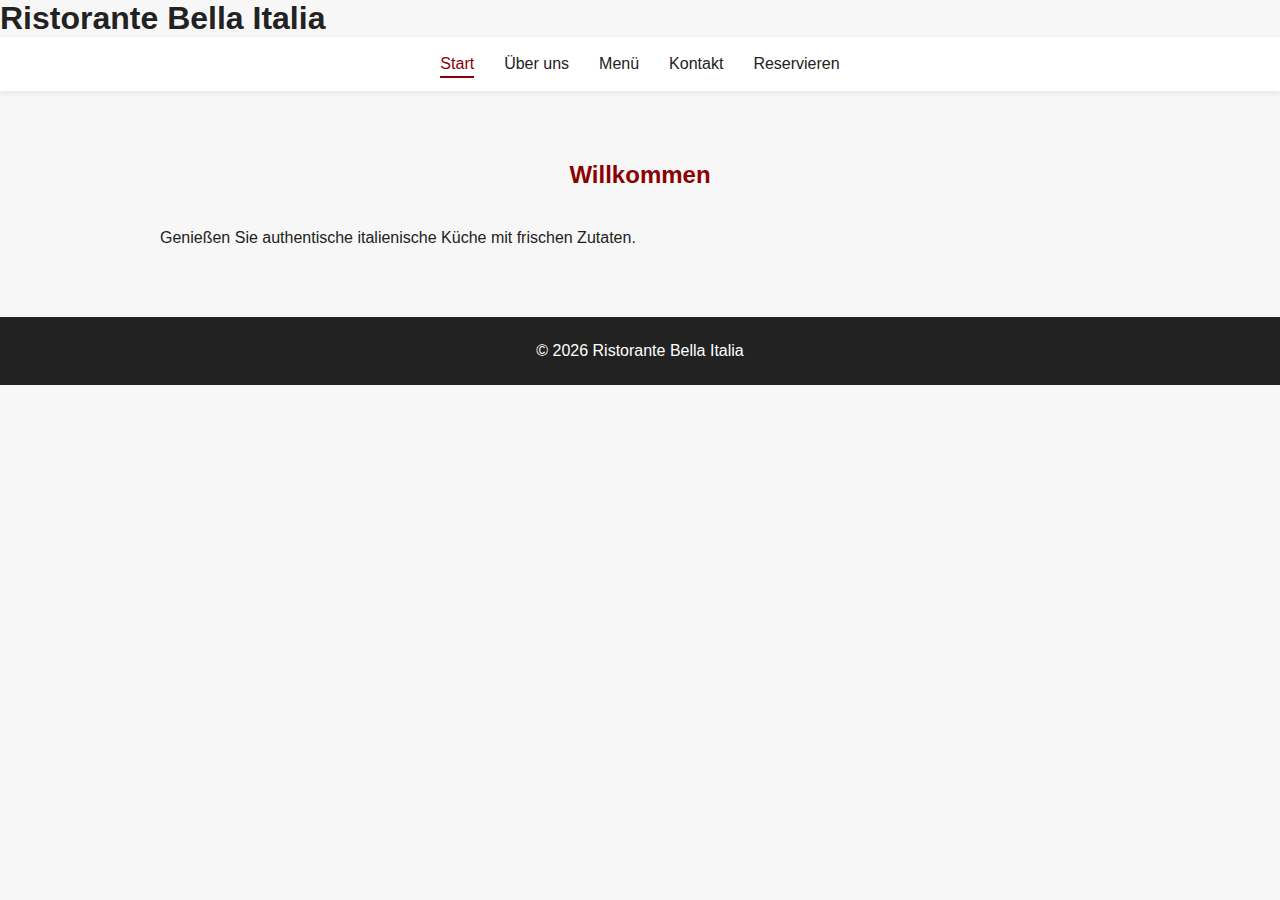
<file: index.html>
<!DOCTYPE html>
<html lang="de">
<head>
<meta charset="UTF-8">
<meta name="viewport" content="width=device-width, initial-scale=1.0">
<title>Ristorante Bella Italia</title>
<link rel="stylesheet" href="style.css">
</head>
<body>


<header class="home-header">
<h1>Ristorante Bella Italia</h1>
</header>


<nav>
<ul>
<li><a href="index.html" class="active">Start</a></li>
<li><a href="ueber-uns.html">Über uns</a></li>
<li><a href="menu.html">Menü</a></li>
<li><a href="kontakt.html">Kontakt</a></li>
<li><a href="reservieren.html">Reservieren</a></li>
</ul>
</nav>


<section>
<h2>Willkommen</h2>
<p>Genießen Sie authentische italienische Küche mit frischen Zutaten.</p>
</section>


<footer>
<p>© 2026 Ristorante Bella Italia</p>
</footer>


</body>
</html>
</file>
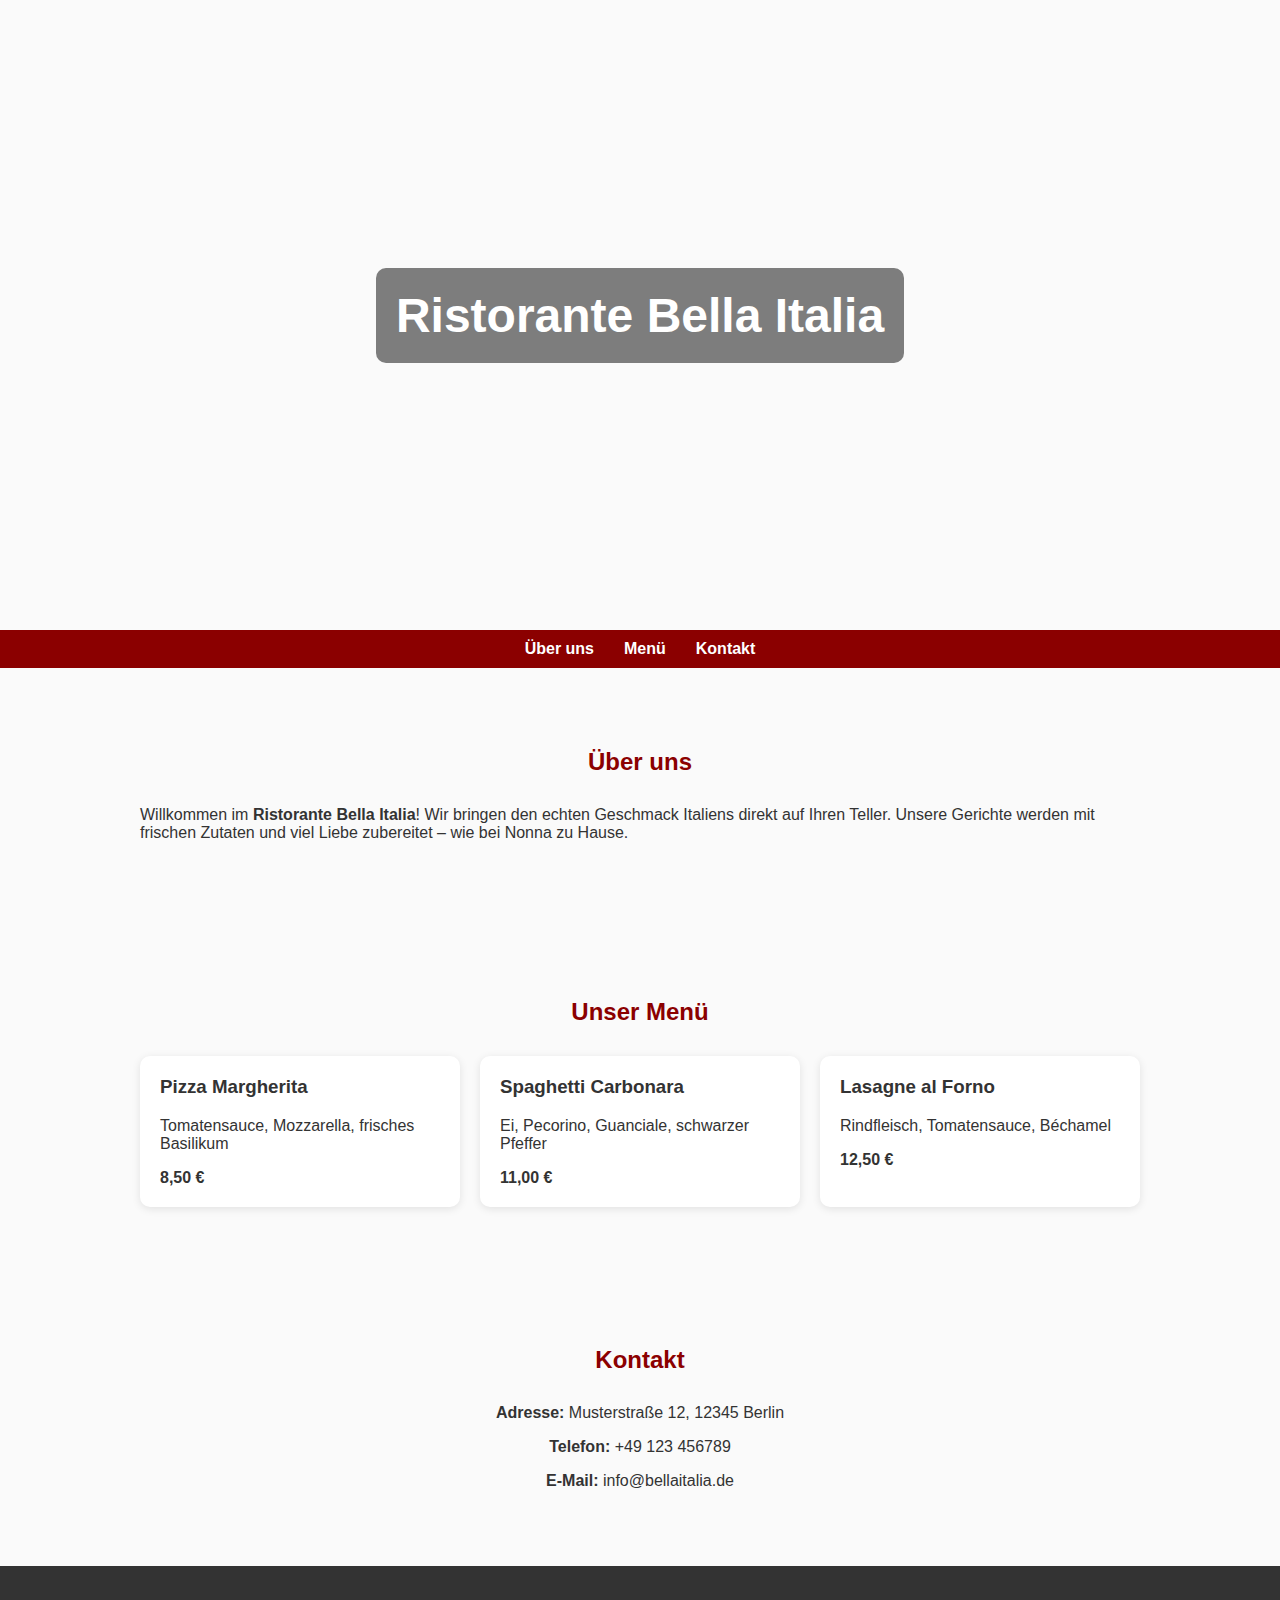
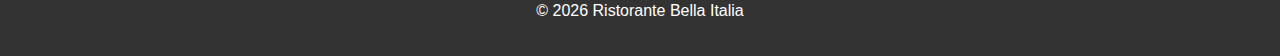
<file: Index.html>
<!DOCTYPE html>
<html lang="de">
<head>
  <meta charset="UTF-8" />
  <meta name="viewport" content="width=device-width, initial-scale=1.0" />
  <title>Ristorante Bella Italia</title>
  <style>
    body {
      margin: 0;
      font-family: Arial, Helvetica, sans-serif;
      background-color: #fafafa;
      color: #333;
    }
    header {
      background: url('https://images.unsplash.com/photo-1528605248644-14dd04022da1') center/cover no-repeat;
      height: 70vh;
      display: flex;
      align-items: center;
      justify-content: center;
      color: white;
      text-align: center;
    }
    header h1 {
      font-size: 3rem;
      background: rgba(0, 0, 0, 0.5);
      padding: 20px;
      border-radius: 10px;
    }
    nav {
      background-color: #8b0000;
      padding: 10px 0;
      position: sticky;
      top: 0;
    }
    nav ul {
      list-style: none;
      display: flex;
      justify-content: center;
      margin: 0;
      padding: 0;
    }
    nav li {
      margin: 0 15px;
    }
    nav a {
      color: white;
      text-decoration: none;
      font-weight: bold;
    }
    section {
      padding: 60px 20px;
      max-width: 1000px;
      margin: auto;
    }
    section h2 {
      text-align: center;
      margin-bottom: 30px;
      color: #8b0000;
    }
    .menu {
      display: grid;
      grid-template-columns: repeat(auto-fit, minmax(250px, 1fr));
      gap: 20px;
    }
    .menu-item {
      background: white;
      padding: 20px;
      border-radius: 10px;
      box-shadow: 0 2px 8px rgba(0,0,0,0.1);
    }
    .menu-item h3 {
      margin-top: 0;
    }
    .contact {
      text-align: center;
    }
    footer {
      background-color: #333;
      color: white;
      text-align: center;
      padding: 20px;
    }
  </style>
</head>
<body>

  <header>
    <h1>Ristorante Bella Italia</h1>
  </header>

  <nav>
    <ul>
      <li><a href="#about">Über uns</a></li>
      <li><a href="#menu">Menü</a></li>
      <li><a href="#contact">Kontakt</a></li>
    </ul>
  </nav>

  <section id="about">
    <h2>Über uns</h2>
    <p>
      Willkommen im <strong>Ristorante Bella Italia</strong>! Wir bringen den echten Geschmack Italiens
      direkt auf Ihren Teller. Unsere Gerichte werden mit frischen Zutaten und viel Liebe zubereitet –
      wie bei Nonna zu Hause.
    </p>
  </section>

  <section id="menu">
    <h2>Unser Menü</h2>
    <div class="menu">
      <div class="menu-item">
        <h3>Pizza Margherita</h3>
        <p>Tomatensauce, Mozzarella, frisches Basilikum</p>
        <strong>8,50 €</strong>
      </div>
      <div class="menu-item">
        <h3>Spaghetti Carbonara</h3>
        <p>Ei, Pecorino, Guanciale, schwarzer Pfeffer</p>
        <strong>11,00 €</strong>
      </div>
      <div class="menu-item">
        <h3>Lasagne al Forno</h3>
        <p>Rindfleisch, Tomatensauce, Béchamel</p>
        <strong>12,50 €</strong>
      </div>
    </div>
  </section>

  <section id="contact">
    <h2>Kontakt</h2>
    <div class="contact">
      <p><strong>Adresse:</strong> Musterstraße 12, 12345 Berlin</p>
      <p><strong>Telefon:</strong> +49 123 456789</p>
      <p><strong>E-Mail:</strong> info@bellaitalia.de</p>
    </div>
  </section>

  <footer>
    <p>© 2026 Ristorante Bella Italia</p>
  </footer>

</body>
</html>
</file>
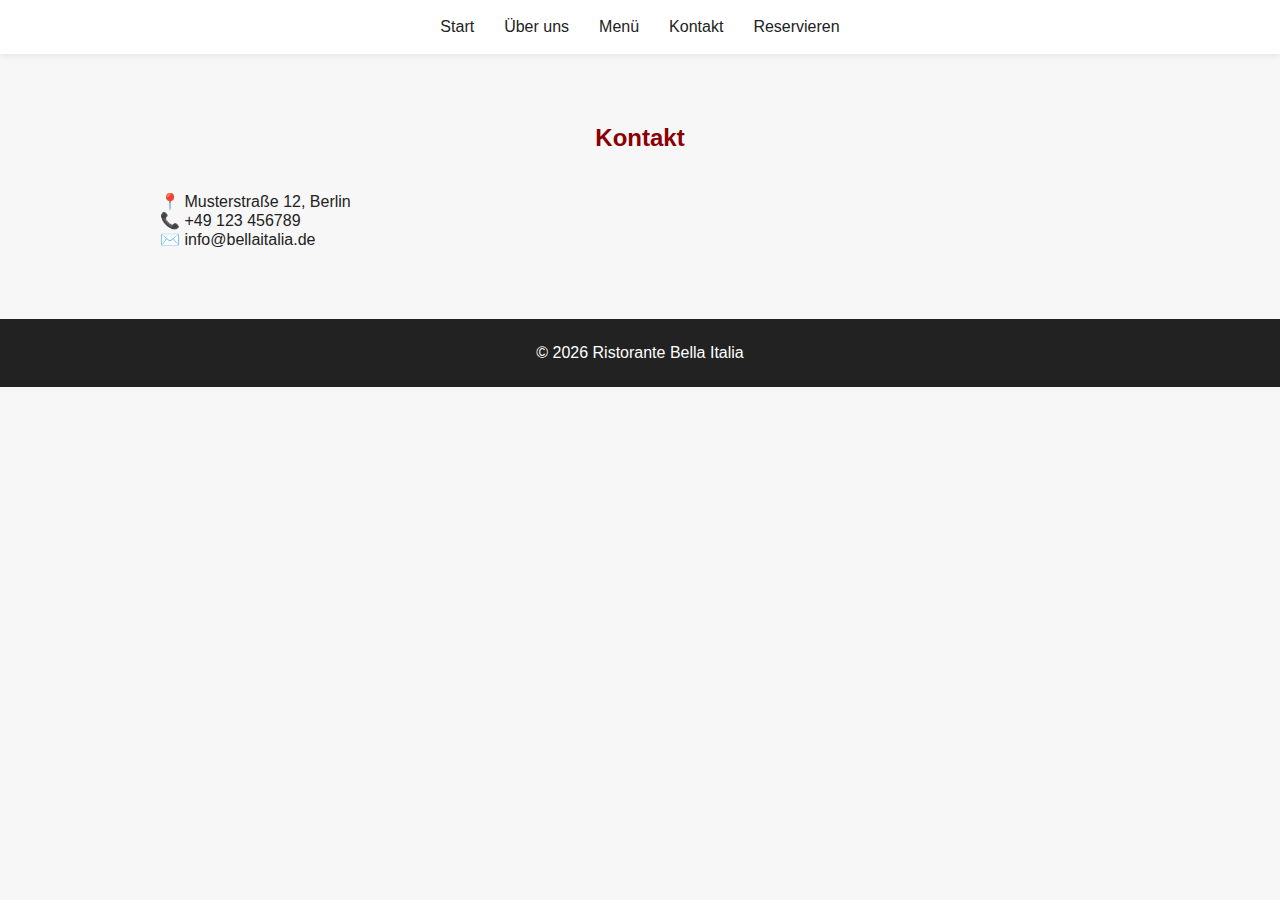
<file: kontakt.html>
<!DOCTYPE html>
<html lang="de">
<head>
  <meta charset="UTF-8">
  <title>Kontakt – Bella Italia</title>
  <link rel="stylesheet" href="style.css">
</head>
<body>

<nav>
  <ul>
    <li><a href="index.html">Start</a></li>
    <li><a href="ueber-uns.html">Über uns</a></li>
    <li><a href="menu.html">Menü</a></li>
    <li><a href="kontakt.html">Kontakt</a></li>
    <li><a href="reservieren.html">Reservieren</a></li>
  </ul>
</nav>

<section>
  <h2>Kontakt</h2>
  <p>📍 Musterstraße 12, Berlin</p>
  <p>📞 +49 123 456789</p>
  <p>✉️ info@bellaitalia.de</p>
</section>

<footer>
  <p>© 2026 Ristorante Bella Italia</p>
</footer>

</body>
</html>
</file>
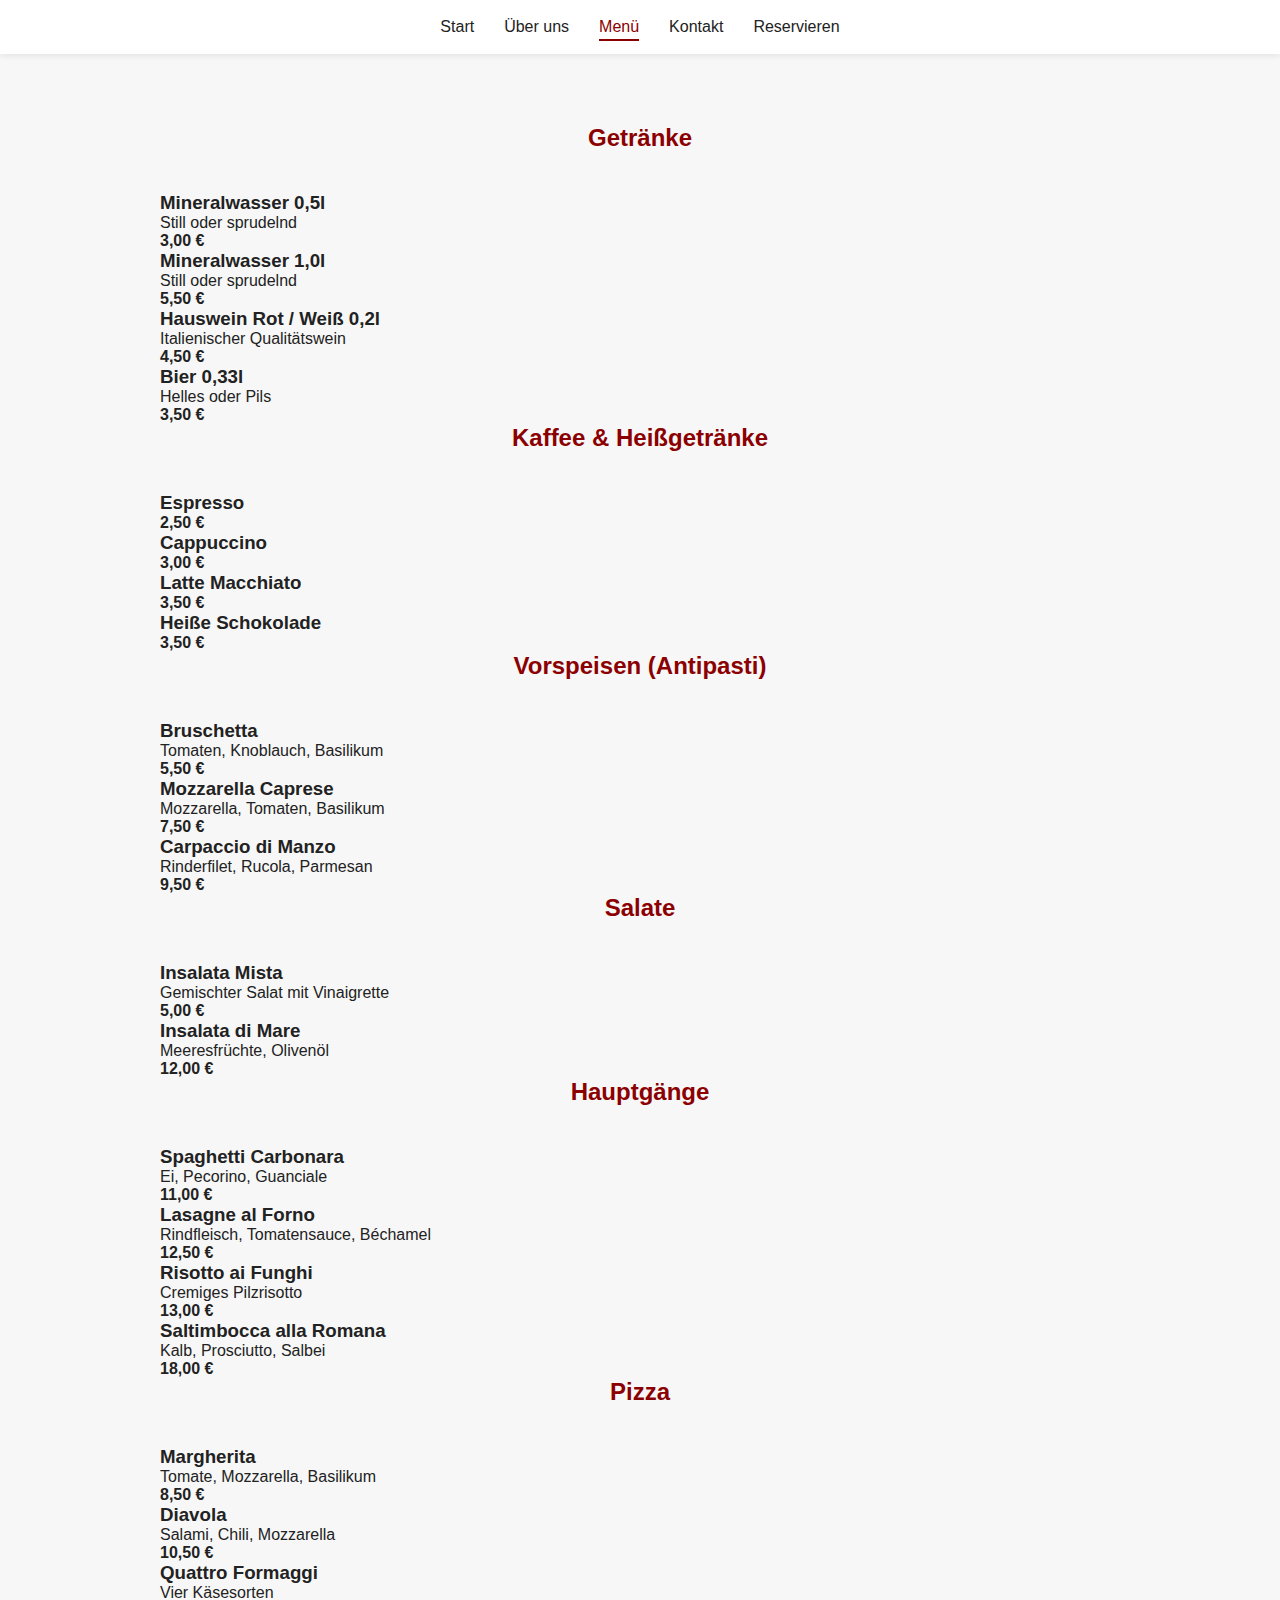
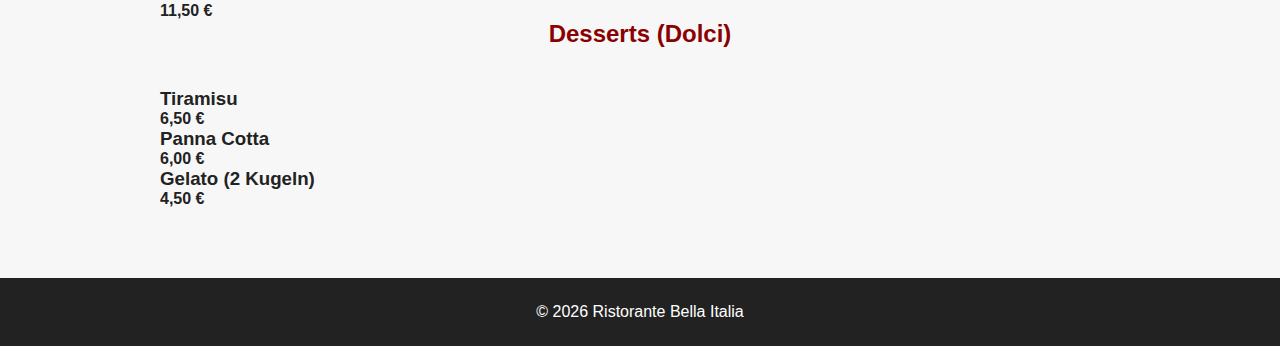
<file: menu.html>
<!DOCTYPE html>
<html lang="de">
<head>
  <meta charset="UTF-8">
  <meta name="viewport" content="width=device-width, initial-scale=1.0">
  <title>Menü – Ristorante Bella Italia</title>
  <link rel="stylesheet" href="style.css">
</head>
<body>


<nav>
  <ul>
    <li><a href="index.html">Start</a></li>
    <li><a href="ueber-uns.html">Über uns</a></li>
    <li><a href="menu.html" class="active">Menü</a></li>
    <li><a href="kontakt.html">Kontakt</a></li>
    <li><a href="reservieren.html">Reservieren</a></li>
  </ul>
</nav>

<section>

  <!-- GETRÄNKE -->
  <h2>Getränke</h2>
  <div class="menu">
    <div class="menu-item">
      <h3>Mineralwasser 0,5l</h3>
      <p>Still oder sprudelnd</p>
      <strong>3,00 €</strong>
    </div>
    <div class="menu-item">
      <h3>Mineralwasser 1,0l</h3>
      <p>Still oder sprudelnd</p>
      <strong>5,50 €</strong>
    </div>
    <div class="menu-item">
      <h3>Hauswein Rot / Weiß 0,2l</h3>
      <p>Italienischer Qualitätswein</p>
      <strong>4,50 €</strong>
    </div>
    <div class="menu-item">
      <h3>Bier 0,33l</h3>
      <p>Helles oder Pils</p>
      <strong>3,50 €</strong>
    </div>
  </div>

  <!-- KAFFEE -->
  <h2>Kaffee & Heißgetränke</h2>
  <div class="menu">
    <div class="menu-item">
      <h3>Espresso</h3>
      <strong>2,50 €</strong>
    </div>
    <div class="menu-item">
      <h3>Cappuccino</h3>
      <strong>3,00 €</strong>
    </div>
    <div class="menu-item">
      <h3>Latte Macchiato</h3>
      <strong>3,50 €</strong>
    </div>
    <div class="menu-item">
      <h3>Heiße Schokolade</h3>
      <strong>3,50 €</strong>
    </div>
  </div>

  <!-- VORSPEISEN -->
  <h2>Vorspeisen (Antipasti)</h2>
  <div class="menu">
    <div class="menu-item">
      <h3>Bruschetta</h3>
      <p>Tomaten, Knoblauch, Basilikum</p>
      <strong>5,50 €</strong>
    </div>
    <div class="menu-item">
      <h3>Mozzarella Caprese</h3>
      <p>Mozzarella, Tomaten, Basilikum</p>
      <strong>7,50 €</strong>
    </div>
    <div class="menu-item">
      <h3>Carpaccio di Manzo</h3>
      <p>Rinderfilet, Rucola, Parmesan</p>
      <strong>9,50 €</strong>
    </div>
  </div>

  <!-- SALATE -->
  <h2>Salate</h2>
  <div class="menu">
    <div class="menu-item">
      <h3>Insalata Mista</h3>
      <p>Gemischter Salat mit Vinaigrette</p>
      <strong>5,00 €</strong>
    </div>
    <div class="menu-item">
      <h3>Insalata di Mare</h3>
      <p>Meeresfrüchte, Olivenöl</p>
      <strong>12,00 €</strong>
    </div>
  </div>

  <!-- HAUPTGÄNGE -->
  <h2>Hauptgänge</h2>
  <div class="menu">
    <div class="menu-item">
      <h3>Spaghetti Carbonara</h3>
      <p>Ei, Pecorino, Guanciale</p>
      <strong>11,00 €</strong>
    </div>
    <div class="menu-item">
      <h3>Lasagne al Forno</h3>
      <p>Rindfleisch, Tomatensauce, Béchamel</p>
      <strong>12,50 €</strong>
    </div>
    <div class="menu-item">
      <h3>Risotto ai Funghi</h3>
      <p>Cremiges Pilzrisotto</p>
      <strong>13,00 €</strong>
    </div>
    <div class="menu-item">
      <h3>Saltimbocca alla Romana</h3>
      <p>Kalb, Prosciutto, Salbei</p>
      <strong>18,00 €</strong>
    </div>
  </div>

  <!-- PIZZA -->
  <h2>Pizza</h2>
  <div class="menu">
    <div class="menu-item">
      <h3>Margherita</h3>
      <p>Tomate, Mozzarella, Basilikum</p>
      <strong>8,50 €</strong>
    </div>
    <div class="menu-item">
      <h3>Diavola</h3>
      <p>Salami, Chili, Mozzarella</p>
      <strong>10,50 €</strong>
    </div>
    <div class="menu-item">
      <h3>Quattro Formaggi</h3>
      <p>Vier Käsesorten</p>
      <strong>11,50 €</strong>
    </div>
  </div>

  <!-- DESSERTS -->
  <h2>Desserts (Dolci)</h2>
  <div class="menu">
    <div class="menu-item">
      <h3>Tiramisu</h3>
      <strong>6,50 €</strong>
    </div>
    <div class="menu-item">
      <h3>Panna Cotta</h3>
      <strong>6,00 €</strong>
    </div>
    <div class="menu-item">
      <h3>Gelato (2 Kugeln)</h3>
      <strong>4,50 €</strong>
    </div>
  </div>

</section>

<footer>
  <p>© 2026 Ristorante Bella Italia</p>
</footer>

</body>
</html>
</file>
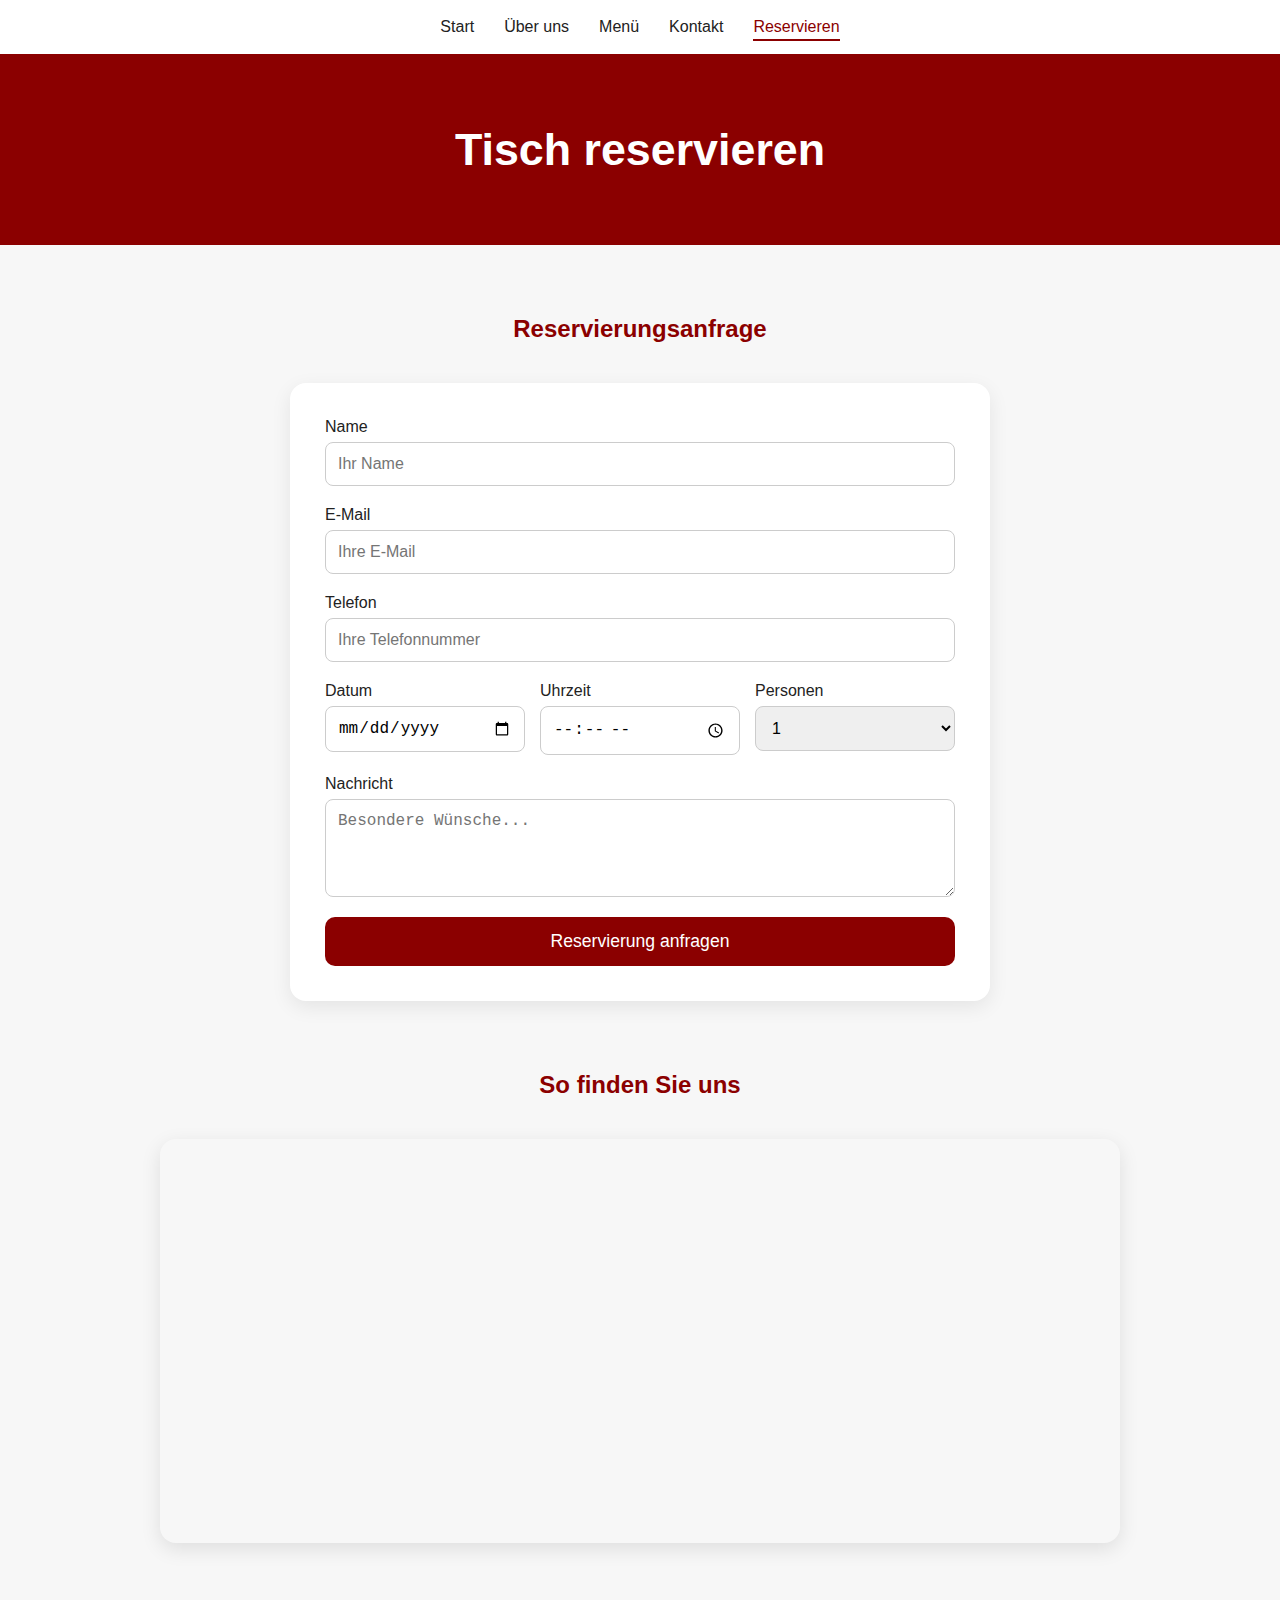
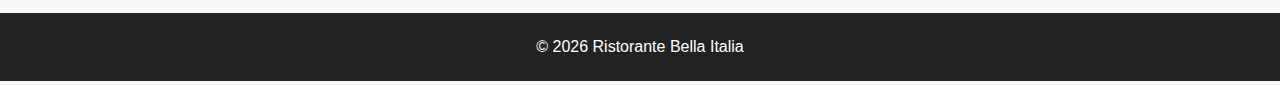
<file: reservieren.html>
<!DOCTYPE html>
<html lang="de">
<head>
  <meta charset="UTF-8">
  <meta name="viewport" content="width=device-width, initial-scale=1.0">
  <title>Reservieren – Ristorante Bella Italia</title>
  <link rel="stylesheet" href="style.css">
</head>
<body>

<nav>
  <ul>
    <li><a href="index.html">Start</a></li>
    <li><a href="ueber-uns.html">Über uns</a></li>
    <li><a href="menu.html">Menü</a></li>
    <li><a href="kontakt.html">Kontakt</a></li>
    <li><a href="reservieren.html" class="active">Reservieren</a></li>
  </ul>
</nav>

<header class="hero-page">
  <h1>Tisch reservieren</h1>
</header>

<section>

  <h2>Reservierungsanfrage</h2>

  <form class="reservation-form">

    <div class="form-group">
      <label for="name">Name</label>
      <input type="text" id="name" placeholder="Ihr Name" required>
    </div>

    <div class="form-group">
      <label for="email">E-Mail</label>
      <input type="email" id="email" placeholder="Ihre E-Mail" required>
    </div>

    <div class="form-group">
      <label for="phone">Telefon</label>
      <input type="tel" id="phone" placeholder="Ihre Telefonnummer">
    </div>

    <div class="form-row">
      <div class="form-group">
        <label for="date">Datum</label>
        <input type="date" id="date" required>
      </div>

      <div class="form-group">
        <label for="time">Uhrzeit</label>
        <input type="time" id="time" required>
      </div>

      <div class="form-group">
        <label for="persons">Personen</label>
        <select id="persons">
          <option>1</option>
          <option>2</option>
          <option>3</option>
          <option>4</option>
          <option>5</option>
          <option>6+</option>
        </select>
      </div>
    </div>

    <div class="form-group">
      <label for="message">Nachricht</label>
      <textarea id="message" rows="4" placeholder="Besondere Wünsche..."></textarea>
    </div>

    <button type="submit">Reservierung anfragen</button>

  </form>

</section>

<section>
  <h2>So finden Sie uns</h2>

  <div class="map">
    <iframe 
      src="https://www.google.com/maps?q=Rome,Italy&output=embed"
      loading="lazy"
      referrerpolicy="no-referrer-when-downgrade">
    </iframe>
  </div>
</section>

<footer>
  <p>© 2026 Ristorante Bella Italia</p>
</footer>

</body>
</html>
</file>
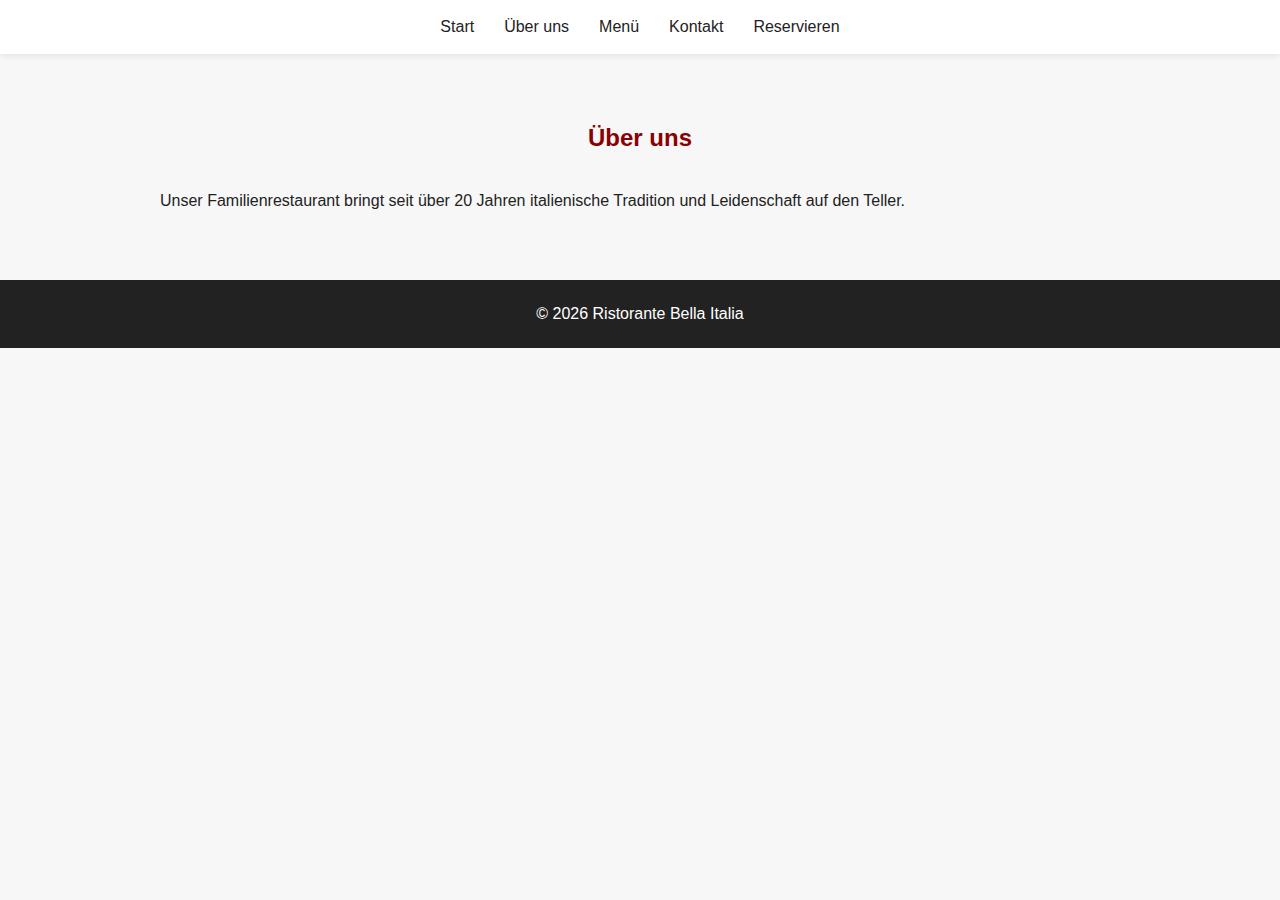
<file: ueber-uns.html>
<!DOCTYPE html>
<html lang="de">
<head>
  <meta charset="UTF-8">
  <title>Über uns – Bella Italia</title>
  <link rel="stylesheet" href="style.css">
</head>
<body>

<nav>
  <ul>
    <li><a href="index.html">Start</a></li>
    <li><a href="ueber-uns.html">Über uns</a></li>
    <li><a href="menu.html">Menü</a></li>
    <li><a href="kontakt.html">Kontakt</a></li>
    <li><a href="reservieren.html">Reservieren</a></li>
  </ul>
</nav>

<section>
  <h2>Über uns</h2>
  <p>
    Unser Familienrestaurant bringt seit über 20 Jahren italienische
    Tradition und Leidenschaft auf den Teller.
  </p>
</section>

<footer>
  <p>© 2026 Ristorante Bella Italia</p>
</footer>

</body>
</html>
</file>
<file: style.css>
/* RESET */
* {
  margin: 0;
  padding: 0;
  box-sizing: border-box;
}

/* BASIS */
body {
  font-family: "Segoe UI", sans-serif;
  background: #f7f7f7;
  color: #222;
}

/* NAVIGATION – überall gleich */
nav {
  background: white;
  padding: 18px 0;
  box-shadow: 0 2px 6px rgba(0,0,0,0.08);
}

nav ul {
  display: flex;
  justify-content: center;
  gap: 30px;
  list-style: none;
}

nav a {
  text-decoration: none;
  color: #222;
  font-weight: 500;
  padding-bottom: 4px;
  border-bottom: 2px solid transparent;
}

nav a:hover,
nav a.active {
  color: #8b0000;
  border-color: #8b0000;
}

/* HERO STARTSEITE */
.hero-home {
  height: 100vh;
  background: linear-gradient(
      rgba(0,0,0,0.45),
      rgba(0,0,0,0.45)
    ),
    url("assets/start.jpg") center / cover no-repeat;

  display: flex;
  align-items: center;
  justify-content: center;
}

.hero-home h1 {
  color: white;
  font-size: 4rem;
  letter-spacing: 3px;
}

/* HERO UNTERSEITEN */
.hero-page {
  background: #8b0000;
  color: white;
  padding: 70px 20px;
  text-align: center;
}

.hero-page h1 {
  font-size: 2.8rem;
}

/* CONTENT */
section {
  max-width: 1000px;
  margin: 70px auto;
  padding: 0 20px;
}

h2 {
  text-align: center;
  color: #8b0000;
  margin-bottom: 40px;
}

/* TEAM */
.team {
  display: grid;
  gap: 25px;
}

.team-member {
  display: flex;
  gap: 25px;
  background: white;
  padding: 25px;
  border-radius: 16px;
  box-shadow: 0 4px 12px rgba(0,0,0,0.08);
}

.team-member img {
  width: 140px;
  height: 140px;
  border-radius: 50%;
  object-fit: cover;
  border: 4px solid #8b0000;
}

.team-member h3 {
  color: #8b0000;
  margin-bottom: 5px;
}

/* RESPONSIVE */
@media (max-width: 700px) {
  .team-member {
    flex-direction: column;
    text-align: center;
  }
}

/* FOOTER */
footer {
  background: #222;
  color: white;
  text-align: center;
  padding: 25px;
}
/* FORMULAR */
.reservation-form {
  max-width: 700px;
  margin: 0 auto;
  background: white;
  padding: 35px;
  border-radius: 16px;
  box-shadow: 0 6px 20px rgba(0,0,0,0.08);
}

.form-group {
  display: flex;
  flex-direction: column;
  margin-bottom: 20px;
}

.form-row {
  display: grid;
  grid-template-columns: repeat(3, 1fr);
  gap: 15px;
}

label {
  margin-bottom: 6px;
  font-weight: 500;
}

input, select, textarea {
  padding: 12px;
  border-radius: 8px;
  border: 1px solid #ccc;
  font-size: 1rem;
}

input:focus,
textarea:focus,
select:focus {
  outline: none;
  border-color: #8b0000;
}

button {
  width: 100%;
  padding: 14px;
  background: #8b0000;
  color: white;
  border: none;
  border-radius: 10px;
  font-size: 1.1rem;
  cursor: pointer;
}

button:hover {
  background: #6e0000;
}

/* MAP */
.map {
  max-width: 1000px;
  margin: 0 auto;
  border-radius: 16px;
  overflow: hidden;
  box-shadow: 0 6px 20px rgba(0,0,0,0.1);
}

.map iframe {
  width: 100%;
  height: 400px;
  border: 0;
}

/* RESPONSIVE */
@media (max-width: 700px) {
  .form-row {
    grid-template-columns: 1fr;
  }
}
</file>
